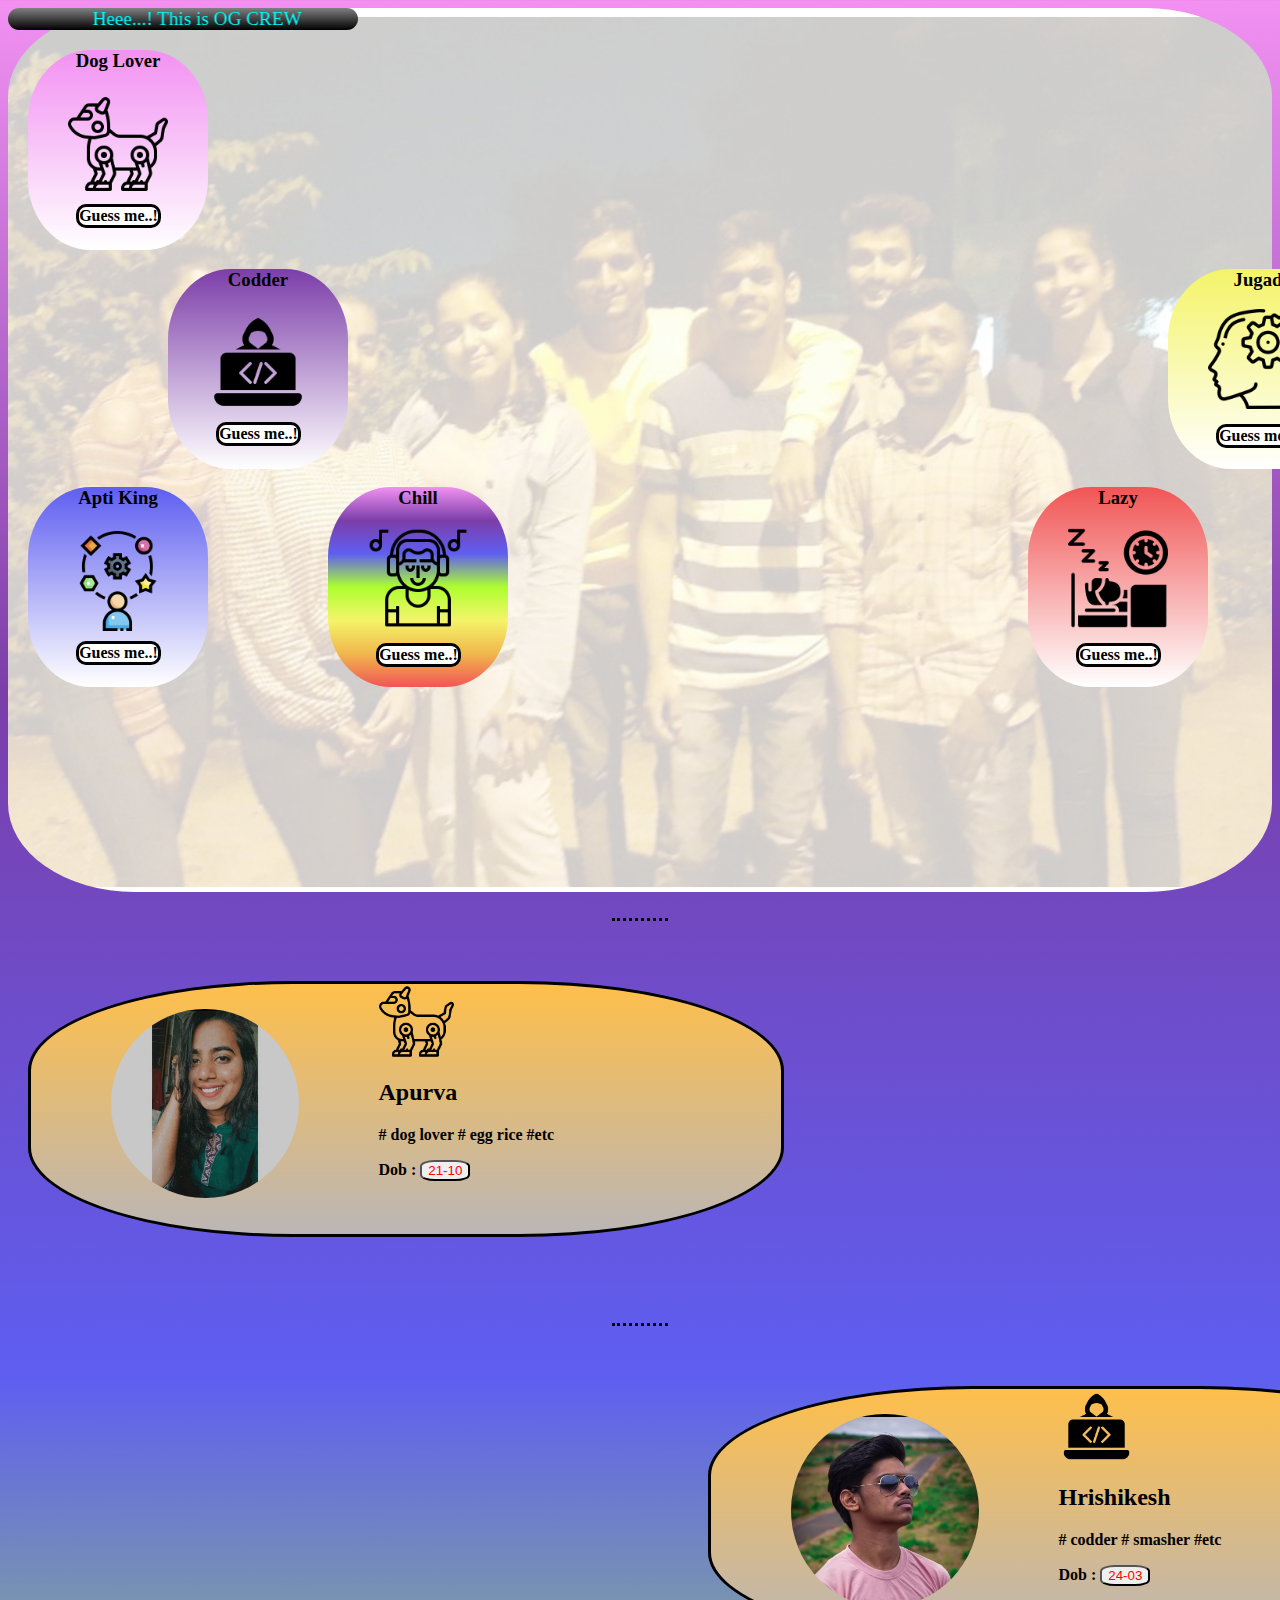
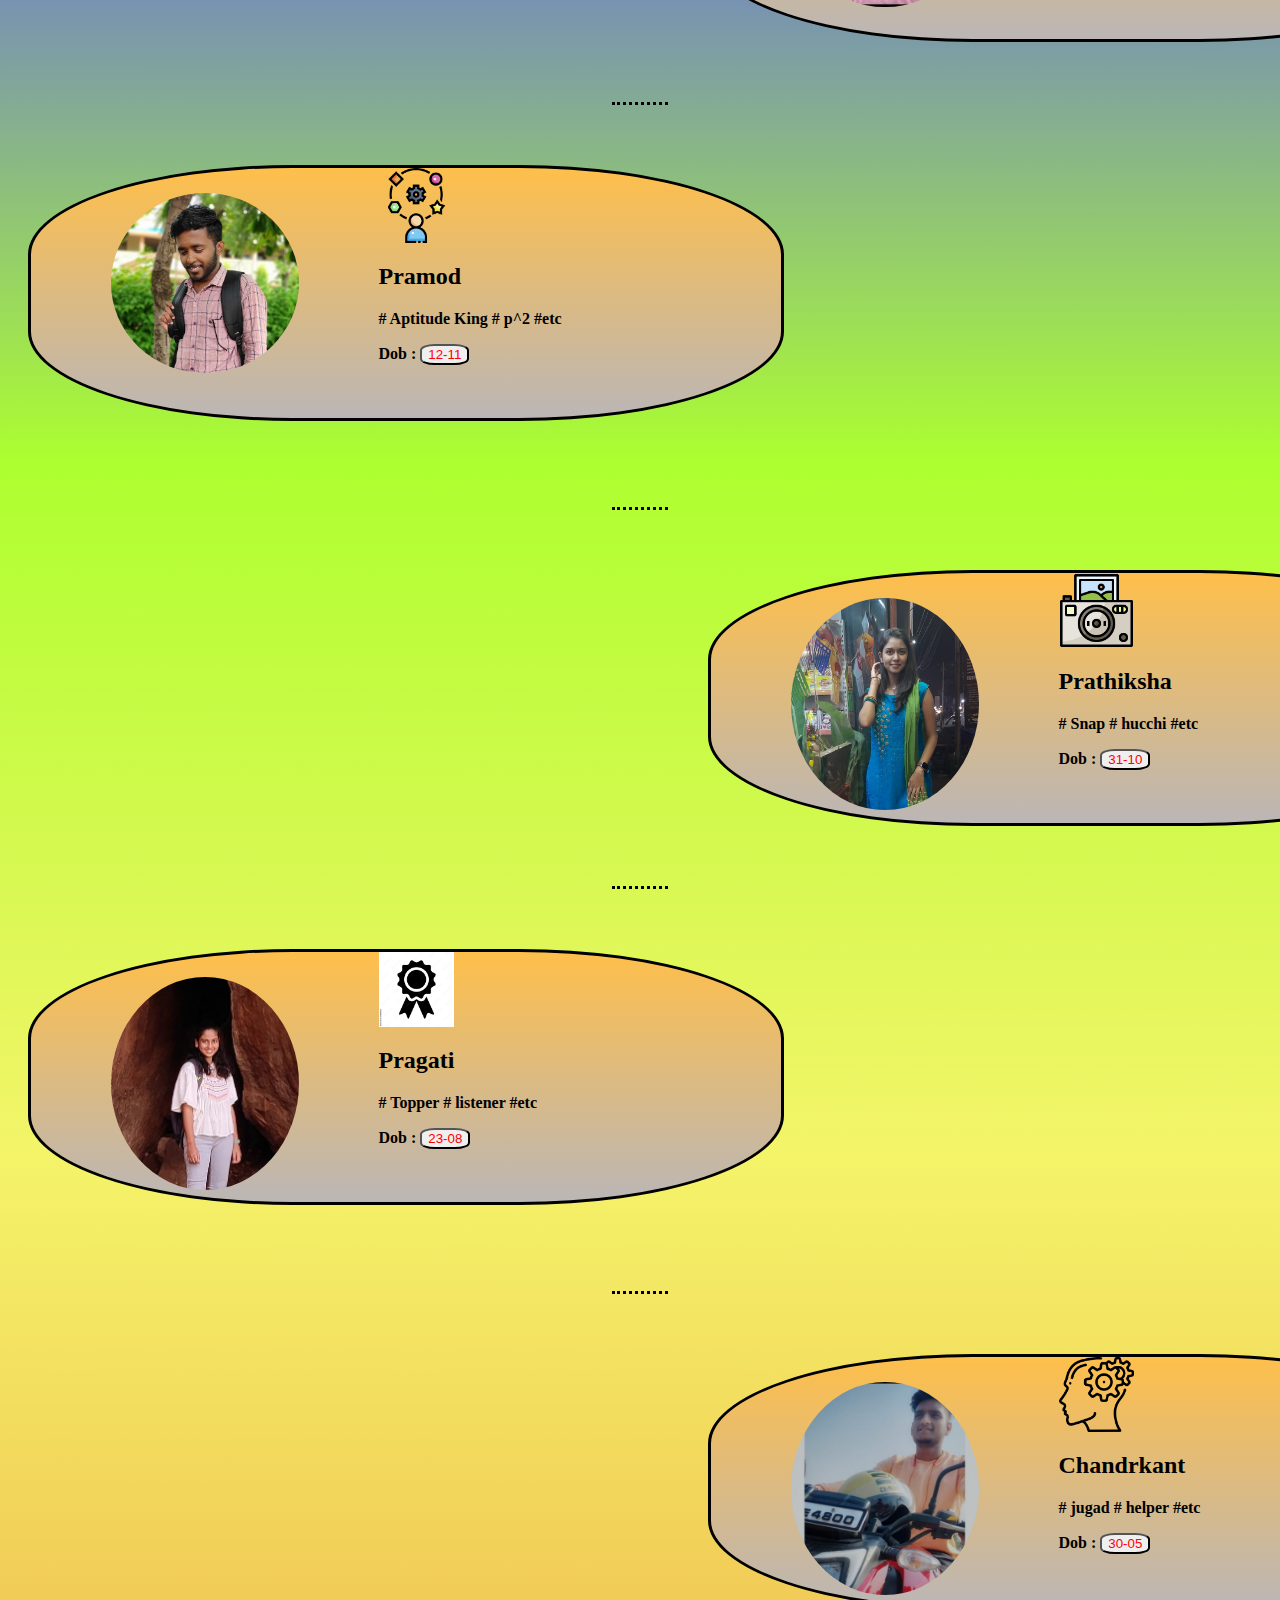
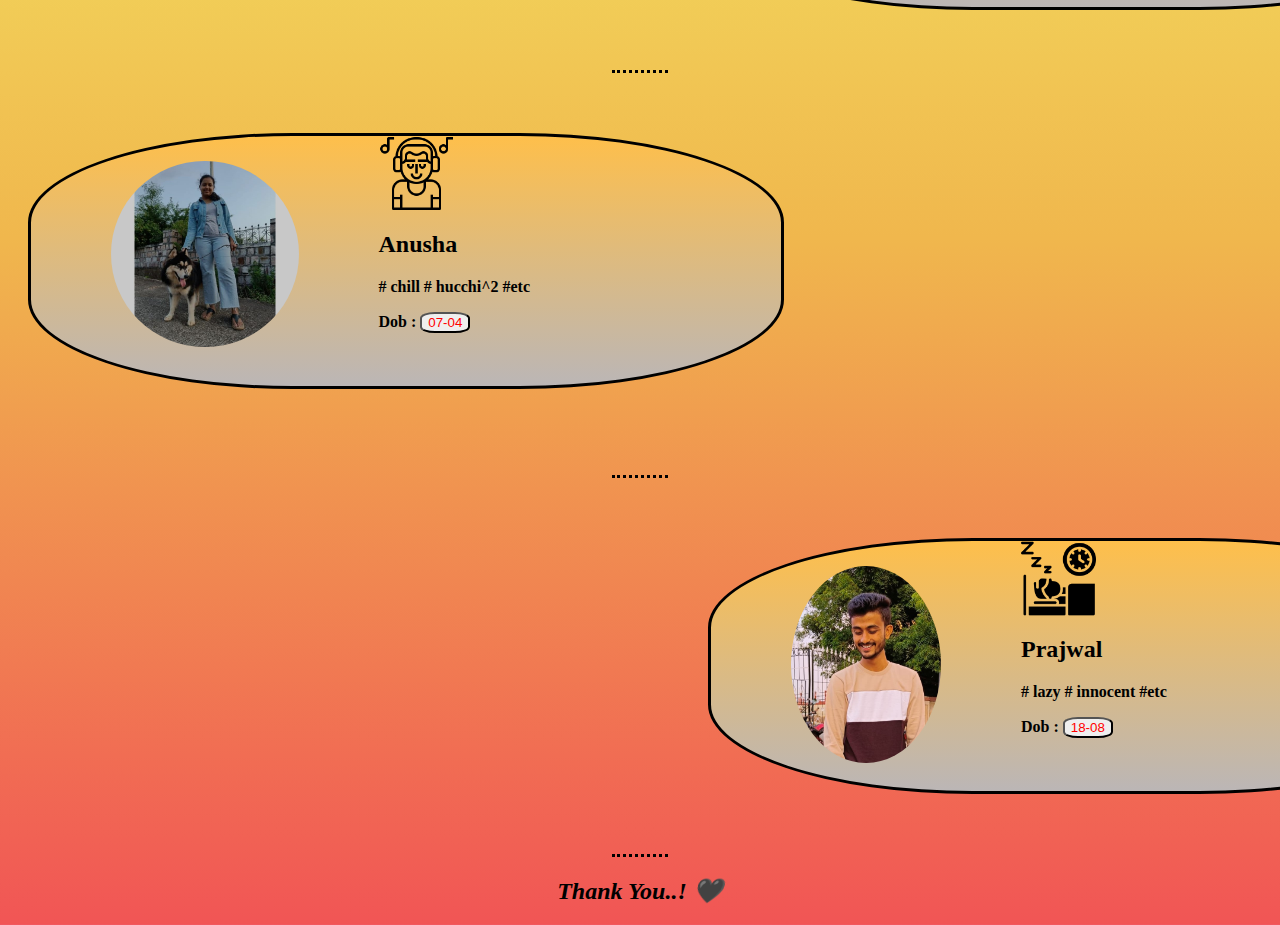
<file: index.html>
<html>
    <head>
        <title>OG_Crew</title>
       <link rel="icon" href="faviconn.ico">
        <link rel="stylesheet" href="try.css">
        <style>
          body{
            background:linear-gradient(rgb(242, 145, 242),rgb(124, 62, 169),#5e5ef1,greenyellow,rgb(244, 244, 105),rgb(240, 183, 77),rgb(241, 85, 85));
   
          }
           #z{
            font-size:larger;
            color: aqua;
            width: 350px;
            background: linear-gradient(grey,black);
            border-radius: 20px;
           }
           .y{
             margin-top: 3px;
             padding-bottom: 10px
           }
           .x{
              color:red;
              border-radius: 10px;
            }
            .x:hover{
              background-color:black;
            }
            .m{
          
             margin-top: 0px;
            }
            .o{
              padding-bottom: 15px;
            }
            .n{
             
              border-radius: 3px;
            }
             .n:hover{
              
               background-color:orange;
             }
             .goto{
              background-color:white;
              width: 79px;
              margin-left: 48px;
              border-radius: 10px;
              border: solid;
            }
           
        </style>
    </head>
    <body>
      
      <div id="grp" >
        <marquee id="z" behavior="alternate">Heee...! This is OG CREW</marquee>
       
        <div id="ap">
          
          <div id="pg">
            <center><h3  class="m">Topper</h3></center>
            <center><img class="o" style="border-radius:30px;"  width="100px" src="image\topper.jpg"></center>
            <div class="goto">
              <center> <a class="n" href="#paggi" style="text-decoration:none;color:black"><b>Guess me..!</a></center> 
            </div>
          </div>


          <center><h3>Dog Lover</h3></center>
          <center><img class="y" width="100px" src="image\dog-lover.png"></center>
          <div class="goto">
            <center> <a class="n" href="#appi" style="text-decoration:none;color:black">Guess me..!</a></center> 
          </div>
          
     
          
          

        </div>

        <div id="hr">
          <div id="ch">
            <center><h3  class="m">Jugad</h3></center>
            <center><img class="o" width="100px" src="image\jugad.png"></center>
            <div class="goto">
              <center> <a class="n" href="#chotya" style="text-decoration:none;color:black">Guess me..!</a></center> 
            </div>
          </div>
        

          <center><h3>Codder</h3></center>
          <center><img class="y" width="100px" src="image\codder.png"></center>
          <div class="goto">
            <center> <a class="n" href="#hrishya" style="text-decoration:none;color:black">Guess me..!</a></center> 
          </div>
        </div>

        
        <div id="pa">

          <div id="an">
            <center><h3  class="m">Chill</h3></center>
            <center><img class="o" width="100px" src="image\chill.png"></center>
            <div class="goto">
              <center> <a class="n" href="#anni" style="text-decoration:none;color:black">Guess me..!</a></center> 
            </div>
          </div>

          <div id="pj">
            <center><h3  class="m">Lazy</h3></center>
            <center><img class="o" width="100px" src="image\lazy.png"></center>
            <div class="goto">
              <center> <a class="n" href="#pajjya" style="text-decoration:none;color:black">Guess me..!</a></center> 
            </div>
          </div>


          <div id="pr">
            <center><h3  class="m">Snapshot</h3></center>
            <center><img class="o" width="100px" src="image\snapshot.png"></center>
            <div class="goto">
              <center> <a class="n" href="#pathi" style="text-decoration:none;color:black">Guess me..!</a></center> 
            </div>

          </div>

          <center><h3>Apti King</h3></center>
          <center><img class="y" width="100px" src="image\aptitude.png"></center>
         <div class="goto">
            <center> <a class="n" href="#pammya" style="text-decoration:none;color:black">Guess me..!</a></center> 
          </div>
        </div>
      
      </div>
      
      <br>  
      <hr>



      <div class="left">
         <a name="appi">
          <img width="10%" src="image\dog-lover.png" alt="">
          <img class="img1" src="image\apuva.jpeg">
        <h2>Apurva</h2>
        <p># dog lover  # egg rice  #etc</p>
        <form action="apurva.html">
          <label>Dob : </label>
          <input class="dob" style="color:red" type="submit" value="21-10">
        </form>
      </div>
       <br>
        <hr>

      <div class="right">
          <a name="hrishya">
            <img width="10%" src="image\codder.png" alt="">
            <img class="img1" src="image\hrishi.jpeg">
          <h2>Hrishikesh</h2>
          <p># codder  # smasher  #etc</p>
          <form action="hrishikesh.html">
            <label>Dob : </label>
            <input class="dob" style="color:red" type="submit" value="24-03">
          </form>
      </div>
        <hr>
  


        <div class="left">
          <a name="pammya">
           <img width="10%" src="image\aptitude.png" alt="">
           <img class="img1" src="image\pammya.jpg">
         <h2>Pramod</h2>
         <p># Aptitude King # p^2  #etc</p>
         <form action="pramod.html">
           <label>Dob : </label>
           <input class="dob" style="color:red" type="submit" value="12-11">
         </form>
       </div>
        <br>
         <hr>
 
       <div class="right">
           <a name="pathi">
             <img width="10%" src="image\snapshot.png" alt="">
             <img class="img1"  src="image\prathiksha.jpeg">
           <h2>Prathiksha</h2>
           <p># Snap  # hucchi  #etc</p>
           <form action="prathiksha.html">
             <label>Dob : </label>
             <input class="dob" style="color:red" type="submit" value="31-10">
           </form>
       </div>
         <hr>
   
    
        
         <div class="left">
          <a name="paggi">
           <img width="10%" src="image\topper.jpg" alt="">
           <img class="img1" src="image\pragati.jpeg">
         <h2>Pragati</h2>
         <p># Topper # listener  #etc</p>
         <form action="pragati.html">
           <label>Dob : </label>
           <input class="dob" style="color:red" type="submit" value="23-08">
         </form>
       </div>
        <br>
         <hr>
 
       <div class="right">
           <a name="chotya">
             <img width="10%" src="image\jugad.png" alt="">
             <img class="img1"  src="image\chotya.jpg">
           <h2>Chandrkant</h2>
           <p># jugad  # helper  #etc</p>
           <form action="chandrkant.html">
             <label>Dob : </label>
             <input class="dob" style="color:red" type="submit" value="30-05">
           </form>
       </div>
         <hr>
   
    
         <div class="left">
          <a name="anni">
           <img width="10%" src="image\chill.png" alt="">
           <img class="img1" src="image\anusha.jpeg">
         <h2>Anusha</h2>
         <p># chill # hucchi^2  #etc</p>
         <form action="anusha.html">
           <label>Dob : </label>
           <input class="dob" style="color:red" type="submit" value="07-04">
         </form>
       </div>
        <br>
         <hr>
 
       <div class="right">
           <a name="pajjya">
             <img width="10%" src="image\lazy.png" alt="">
             <img class="img2"  src="image\prajwal.jpeg">
           <h2>Prajwal</h2>
           <p># lazy  # innocent   #etc</p>
           <form action="prajwal.html">
             <label>Dob : </label>
             <input class="dob" style="color:red" type="submit" value="18-08">
           </form>
       </div>
         <hr>
    

         <center><h2><em>Thank You..! 🖤</em></h2></center>
  </body>

</html>
</file>
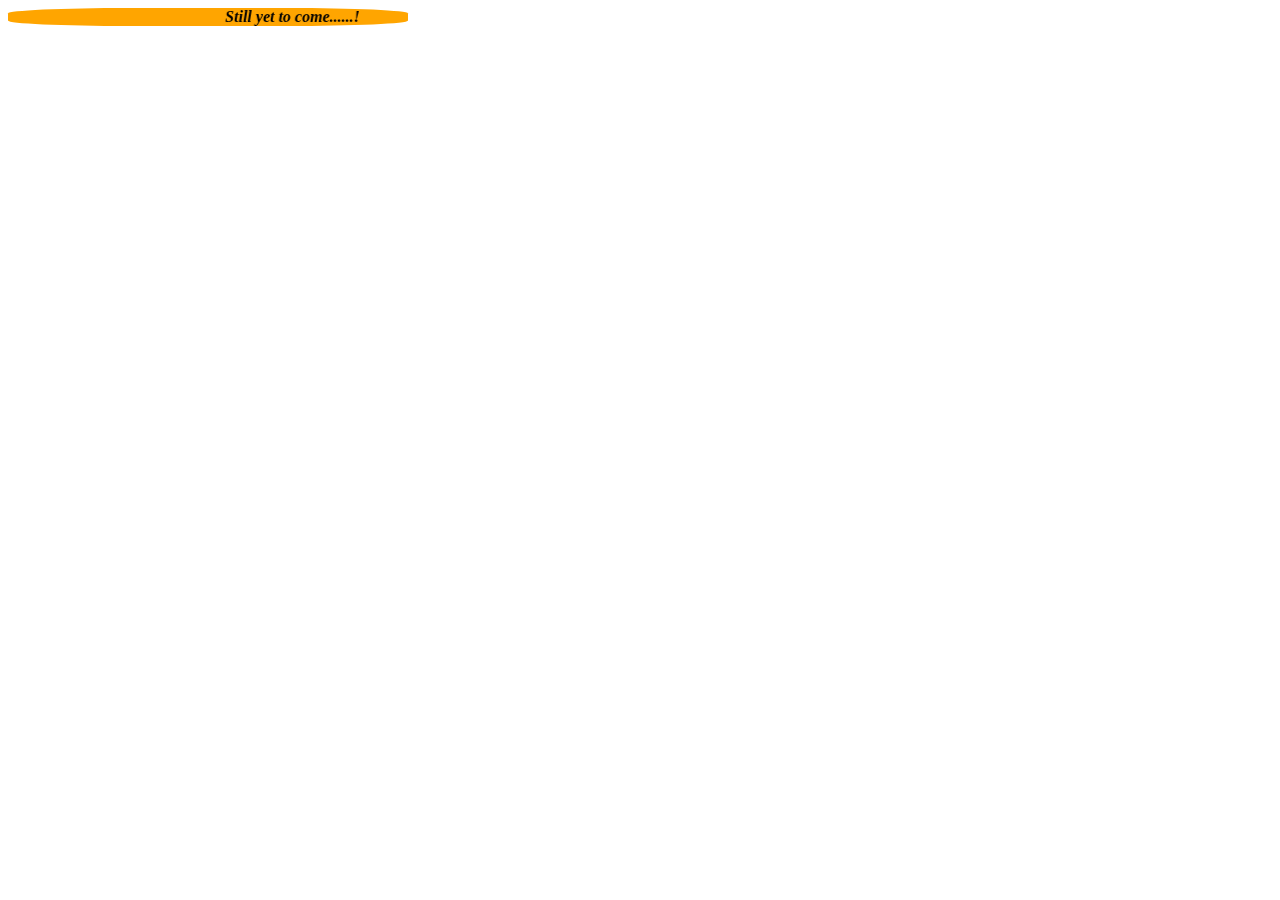
<file: anusha.html>
<html>
    <head>
        <title>Anusha</title>
        <link rel="icon" href="p_img/favicon.ico">
        <link rel="stylesheet" href="try.css">
        <marquee style="background-color:orange;color:black;border-radius:30%" width="400px" behavior="alternate"><b><em>Still yet to come......!</em></b></marquee>
    </head>
</html>
</file>
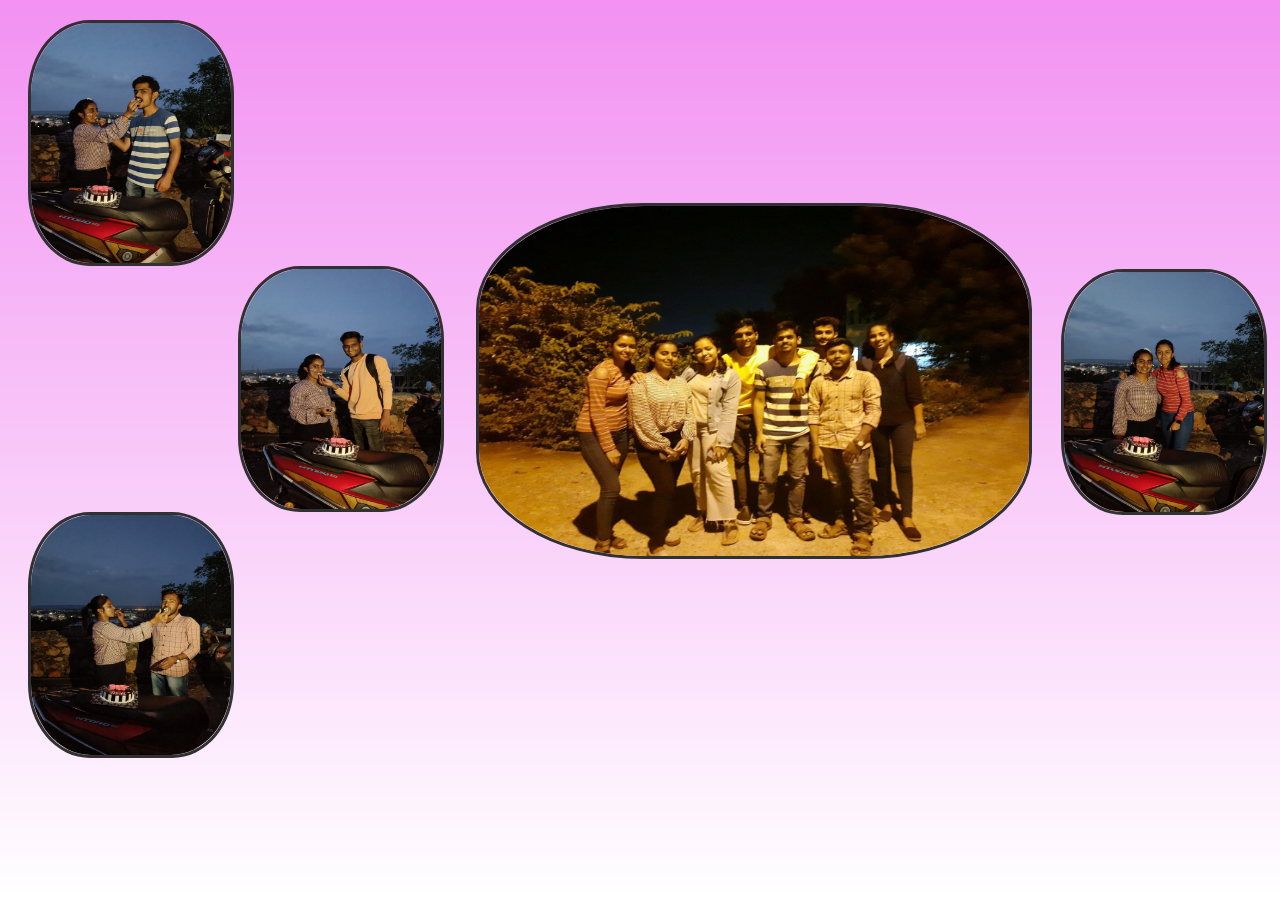
<file: apurva.html>
<html>
    <head>
        <title>Apurva</title>
        <link rel="icon" href="p_img/favicon.ico">
        <link rel="stylesheet" href="try.css">
        <style>
            body{
                background: linear-gradient( rgb(242, 145, 242),white);
            }
        </style>
    </head>

    <body>
     
        <div id="a">
            <div id="h">
                <center><img class="picc" src="a_img\whatsApp Image 2022-10-26 at 11.58.51 PM.jpeg"></center>
            </div>
           <div id="d">
             <center><img class="im" src="a_img\whatsApp Image 2022-10-28 at 4.46.31 PM.jpeg"></center>
            </div>
             <center><img class="im" src="a_img\whatsApp Image 2022-10-28 at 4.46.35 PM (1).jpeg"></center>
        </div> 

  
          <div id="b">
            <div id="e">
                
              <center><img class="im" src="a_img\whatsApp Image 2022-10-28 at 4.46.35 PM.jpeg"></center>
            </div>
              <center><img class="im"  src="a_img\whatsApp Image 2022-10-28 at 4.46.36 PM.jpeg"></center>
          </div>
  
          
          <div id="c">
            <div id="f">
              <center><img class="im"src="a_img\whatsApp Image 2022-10-28 at 4.46.37 PM (1).jpeg"></center>
            </div>
              <center><img class="im" src="a_img\whatsApp Image 2022-10-28 at 4.46.37 PM.jpeg"></center>
        </div>
        
     
    </body>

</html>
</file>
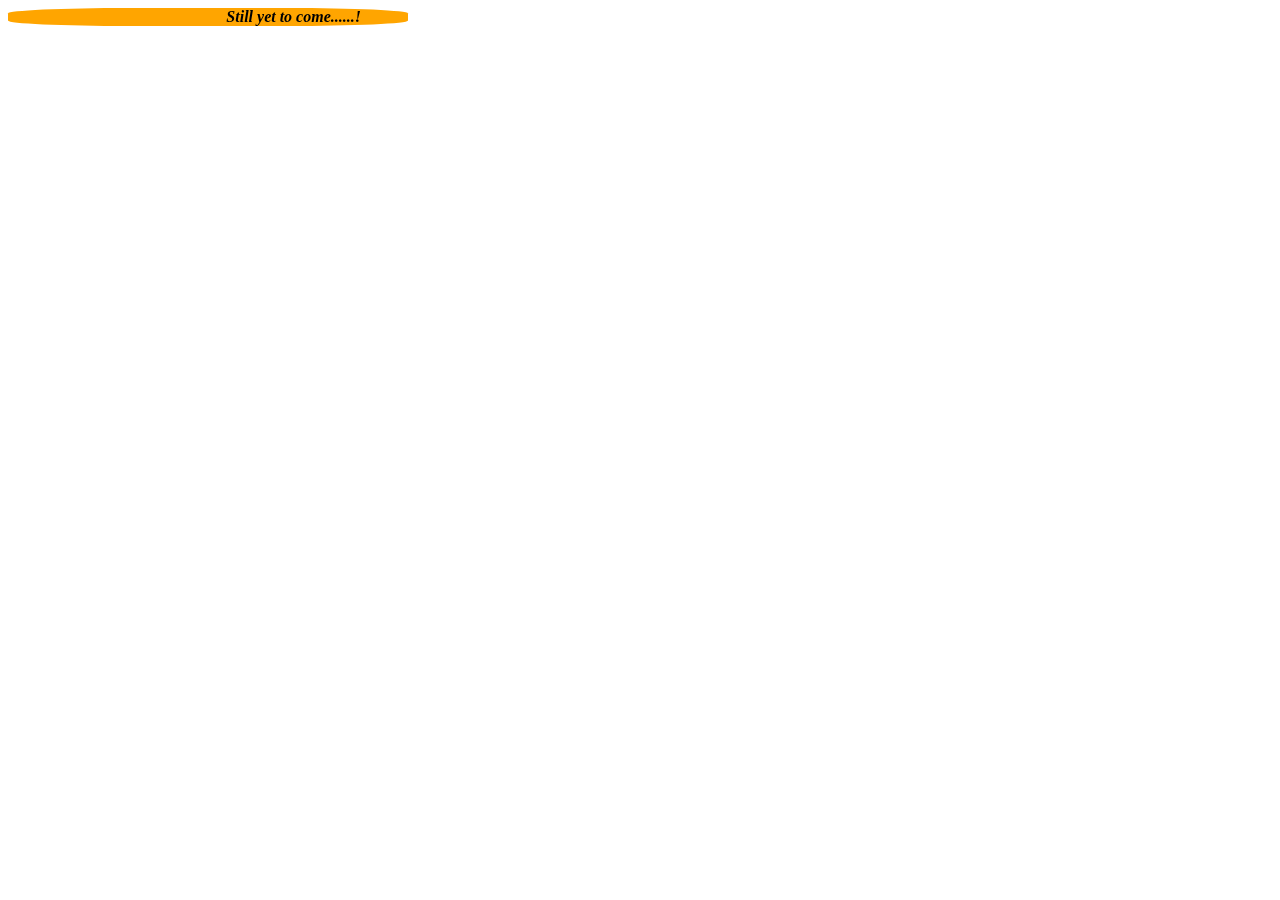
<file: chandrkant.html>
<html>
    <head>
        <title>Chandrkant</title>
        <link rel="icon" href="p_img/favicon.ico">
        <link rel="stylesheet" href="try.css">
        <marquee style="background-color:orange;color:black;border-radius:30%" width="400px" behavior="alternate"><b><em>Still yet to come......!</em></b></marquee>
    </head>
</html>
</file>
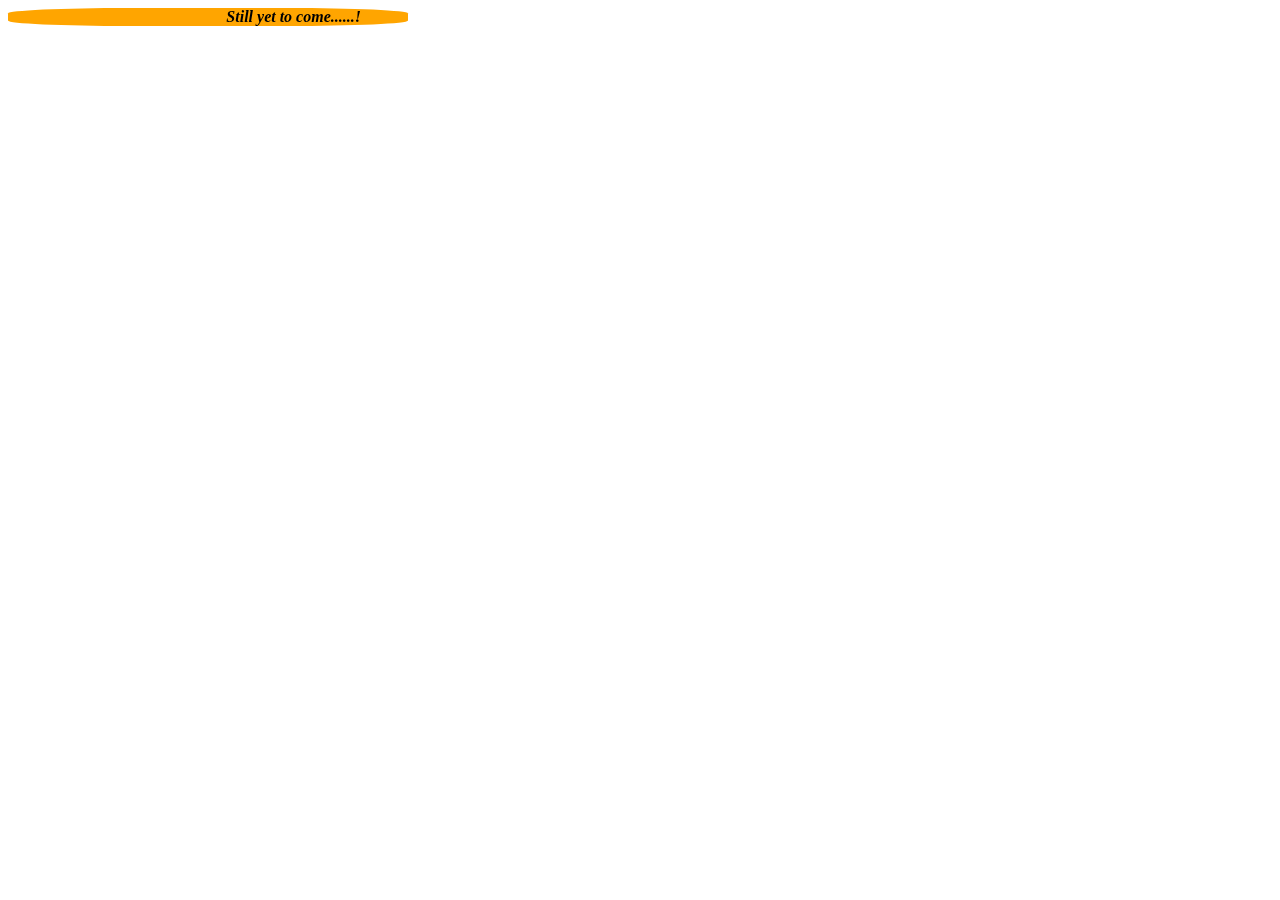
<file: hrishikesh.html>
<html>
    <head>
        <title>Hrishikesh</title>
        <link rel="icon" href="p_img/favicon.ico">
        <link rel="stylesheet" href="try.css">
        <marquee style="background-color:orange;color:black;border-radius:30%" width="400px" behavior="alternate"><b><em>Still yet to come......!</em></b></marquee>
    </head>
</html>
</file>
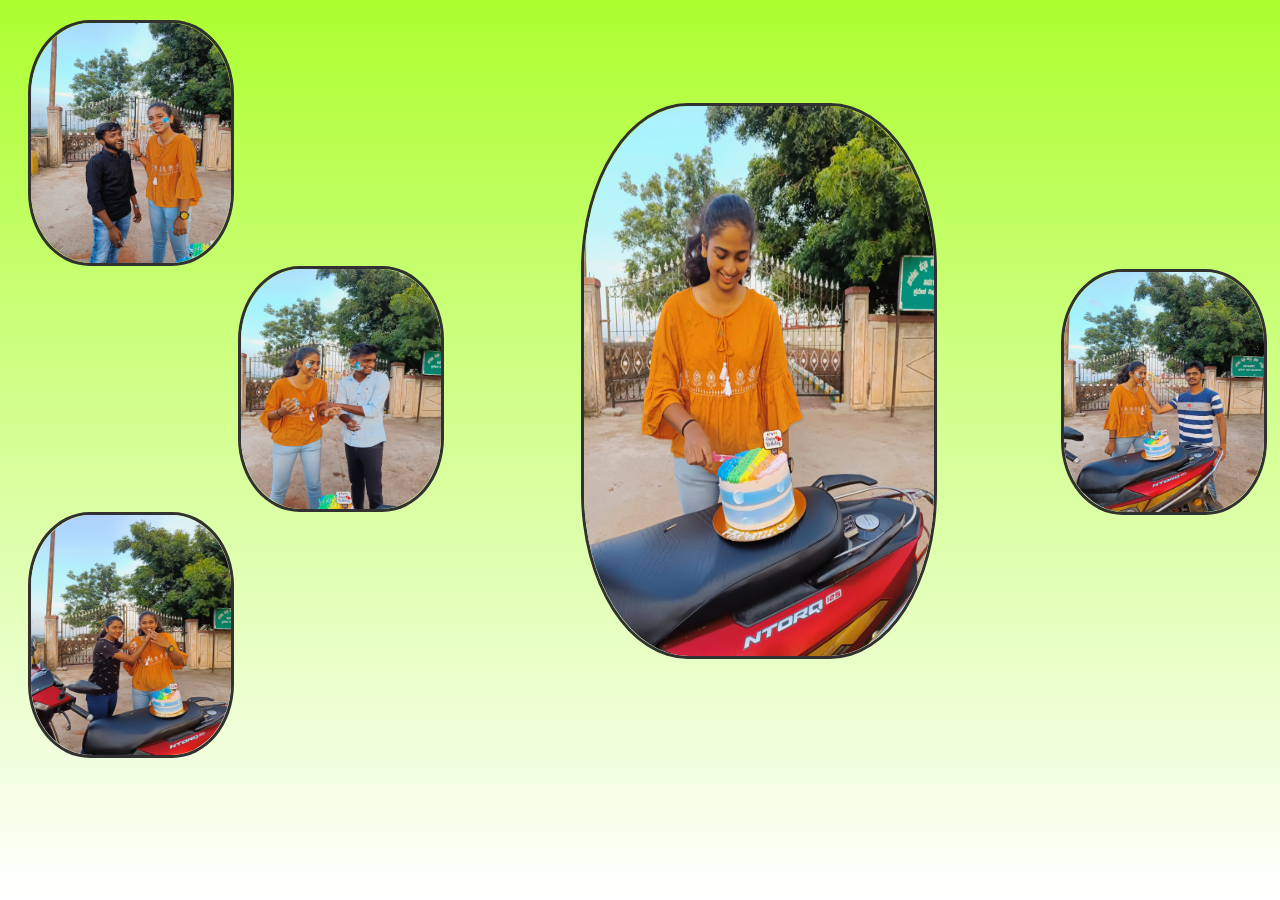
<file: pragati.html>
<html>
    <head>
        <title>Pragati</title>
        <link rel="icon" href="p_img/favicon.ico">
        <link rel="stylesheet" href="try.css">
        <style>
            body{
                background: linear-gradient(greenyellow,white);
            }
        </style>
    </head>

    <body>
     
        <div id="a">
            <div id="g">
                <center><img class="pic" src="pg_img\whatsApp Image 2022-10-29 at 12.19.47 PM.jpeg"></center>
            </div>
           <div id="d">
             <center><img class="im" src="pg_img\hatsApp Image 2022-10-29 at 12.19.44 PM (1).jpeg"></center>
            </div>
             <center><img class="im" src="pg_img\whatsApp Image 2022-10-29 at 12.19.43 PM.jpeg"></center>
        </div> 

  
          <div id="b">
            <div id="e">
                
              <center><img class="im" src="pg_img\whatsApp Image 2022-10-29 at 12.19.44 PM.jpeg"></center>
            </div>
              <center><img class="im"  src="pg_img\whatsApp Image 2022-10-29 at 12.19.45 PM.jpeg"></center>
          </div>
  
          
          <div id="c">
            <div id="f">
              <center><img class="im"src="pg_img\whatsApp Image 2022-10-29 at 12.19.46 PM (1).jpeg"></center>
            </div>
              <center><img class="im" src="pg_img\whatsApp Image 2022-10-29 at 12.19.46 PM.jpeg"></center>
        </div>
        
     
    </body>

</html>
</file>
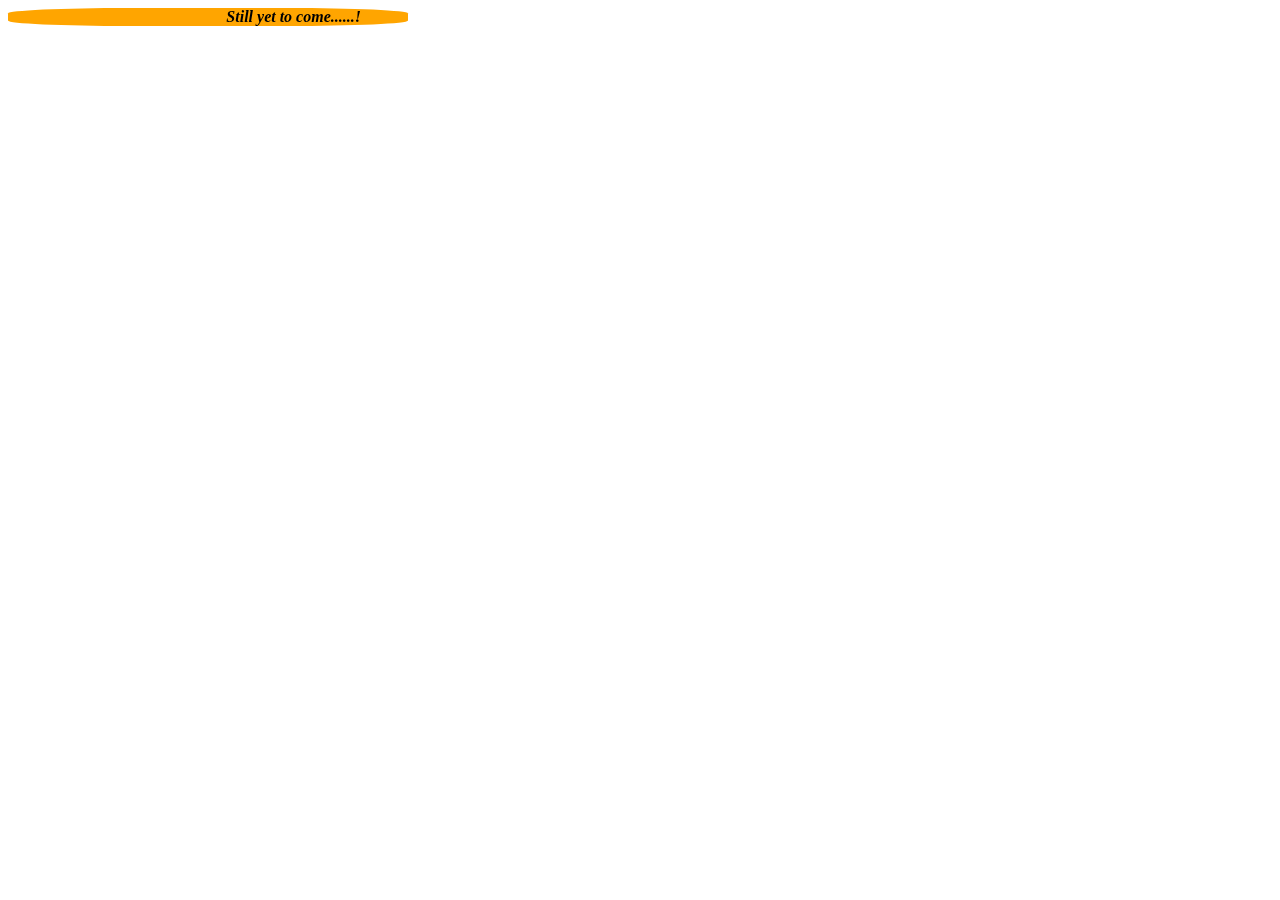
<file: pramod.html>
<html>
    <head>
        <title>Pramod</title>
        <link rel="icon" href="p_img/favicon.ico">
        <link rel="stylesheet" href="try.css">
        <marquee style="background-color:orange;color:black;border-radius:30%" width="400px" behavior="alternate"><b><em>Still yet to come......!</em></b></marquee>
  </head>
</html>
</file>
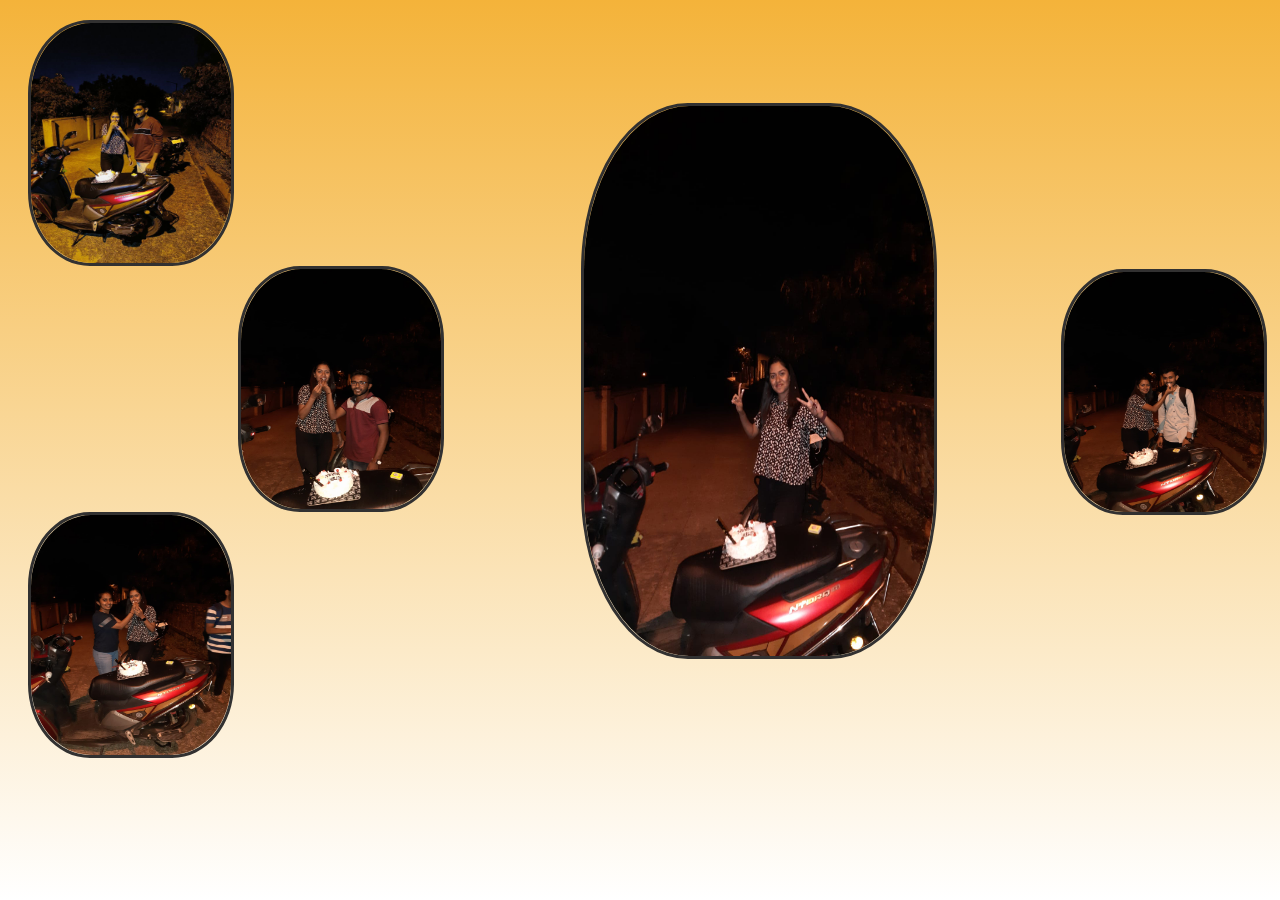
<file: prathiksha.html>
<html>
    <head>
        <title>Prajwal</title>
        <link rel="icon" href="p_img/favicon.ico">
        <link rel="stylesheet" href="try.css">
        <style>
            body{
                background:linear-gradient(rgb(244, 179, 58),white);
            }
        </style>
    </head>

    <body>
     
        <div id="a">
            <div id="g">
                <center><img class="pic" src="pr_img\f.jpeg"></center>
            </div>
           <div id="d">
             <center><img class="im" src="pr_img\g.jpeg"></center>
            </div>
             <center><img class="im" src="pr_img\e.jpeg"></center>
        </div> 

  
          <div id="b">
            <div id="e">
                
              <center><img class="im" src="pr_img\d.jpeg"></center>
            </div>
              <center><img class="im"  src="pr_img\c.jpeg"></center>
          </div>
  
          
          <div id="c">
            <div id="f">
              <center><img class="im"src="pr_img\b.jpeg"></center>
            </div>
              <center><img class="im" src="pr_img\a.jpeg"></center>
        </div>
        
     
    </body>

</html>
</file>
<file: try.css>
#grp{ 
    
    background-image: url("image/grppp.png");
    border-radius: 10%;
    background-size: cover;
    background-repeat: no-repeat;
    width: 100%;
    height:100%;
    background-position: center;
}
#ap{
    margin-top: 20px;
    margin-left: 20px;
    border-radius: 35%;
    background:linear-gradient( rgb(242, 145, 242),white);
    width: 180px;
    height: 200px;
}
#hr{ 
    margin-top:0px ;
    margin-left: 160px;
    border-radius: 35%;
 
    background:linear-gradient(rgb(124, 62, 169),white);
    width: 180px;
    height: 200px;
}
#pa{ 
    margin-top:0px ;
    margin-left: 20px;
    border-radius: 35%;
    background:linear-gradient(#5e5ef1,white);
 
    width: 180px;
    height: 200px;
}
#pg{
    position:absolute;
    margin-left: 1275px;
    border-radius: 35%;
    background:linear-gradient(greenyellow,white);
   
    width: 180px;
    height: 200px;
}
#ch{
    position:absolute;
    margin-left: 1000px;
    border-radius: 35%;
    background:linear-gradient(rgb(244, 244, 105),white);
    
    width: 180px;
    height: 200px;
}
#pr{
    position:absolute;
    margin-left: 1275px;
    border-radius: 35%;
    background:linear-gradient(rgb(244, 179, 58),white);
  
    width: 180px;
    height: 200px;
}
#pj{
    position:absolute;
    margin-left: 1000px;
    border-radius: 35%;
    background:linear-gradient(rgb(241, 85, 85),white);
  
    width: 180px;
    height: 200px;
}
#an{
    position:absolute;
    margin-left: 300px;
    border-radius: 35%;
    background:linear-gradient(rgb(242, 145, 242),rgb(124, 62, 169),#5e5ef1,greenyellow,rgb(244, 244, 105),rgb(240, 183, 77),rgb(241, 85, 85));
    width: 180px;
    height: 200px;
}
.left{
    background:linear-gradient(rgb(254, 191, 75),rgb(187, 182, 182));
    width: 750px;
    height: 250px;
    border-radius: 35%;
    border:solid black;
    margin: 60px 20px ;
    
}
.right{
    background:linear-gradient(rgb(254, 191, 75),rgb(187, 182, 182));
    width: 750px;
    height: 250px;
    border-radius: 35%;
    border:solid black;
    margin: 60px 700px ;
}
.img1{
    float: left;
    width: 25%;
 
    margin: 25px 80px;
    border-radius: 150%;
}
.img2{
    float: left;
    width: 20%;
 
    margin: 25px 80px;
    border-radius: 150%;
}
.dob{
    border-radius: 30%;
}
.dob:hover{
    
    background-color: black;
}

hr{
    border: dotted black;
    width:4%;
    border-bottom: none;
}


.im{
    width: 200px;
    height: 240px;
    border-radius: 30%;
 }
 #a{   border: solid rgb(50, 49, 49);
    margin-top: 20px;
    margin-left: 20px;
    border-radius: 30%;
    width: 200px;
    height: 240px;
    }
 

 #b{     
    border: solid rgb(50, 49, 49);
    border-radius: 30%;
    width: 200px;
    height: 240px;
     margin-left: 230px;

 }
 #c{ border: solid rgb(50, 49, 49);
    margin-left: 20px;
    border-radius: 30%;
    width: 200px;
    height: 240px;
     
 }
 #d  { border: solid rgb(50, 49, 49);
    position:absolute;
    margin-left: 1250px;
    border-radius: 30%;
    width: 200px;
    height: 240px;
 }
 #e{ border: solid rgb(50, 49, 49);
    margin-left: 820px;
    border-radius: 30%;
    width: 200px;
    height: 240px;
    position:absolute;
}
#f{
    position:absolute;
    margin-left: 1250px;
    border-radius: 30%;
    border: solid rgb(50, 49, 49);
  
    width: 200px;
    height: 240px;
}

#g{
    position:absolute;
   margin-left: 550px;
   margin-top: 80px;
    border-radius: 30%;
    border: solid rgb(50, 49, 49);
  
    width: 350px;
    height: 550px;
}
.pic{ 
    border-radius: 30%;
    width: 350px;
    height: 550px;
}
.picc{ 
    border-radius: 30%;
    width: 550px;
    height: 350px;
}

#h{
    position:absolute;
   margin-left: 445px;
   margin-top: 180px;
    border-radius: 30%;
    border: solid rgb(50, 49, 49);
  
    width: 550px;
    height: 350px;
}
</file>
